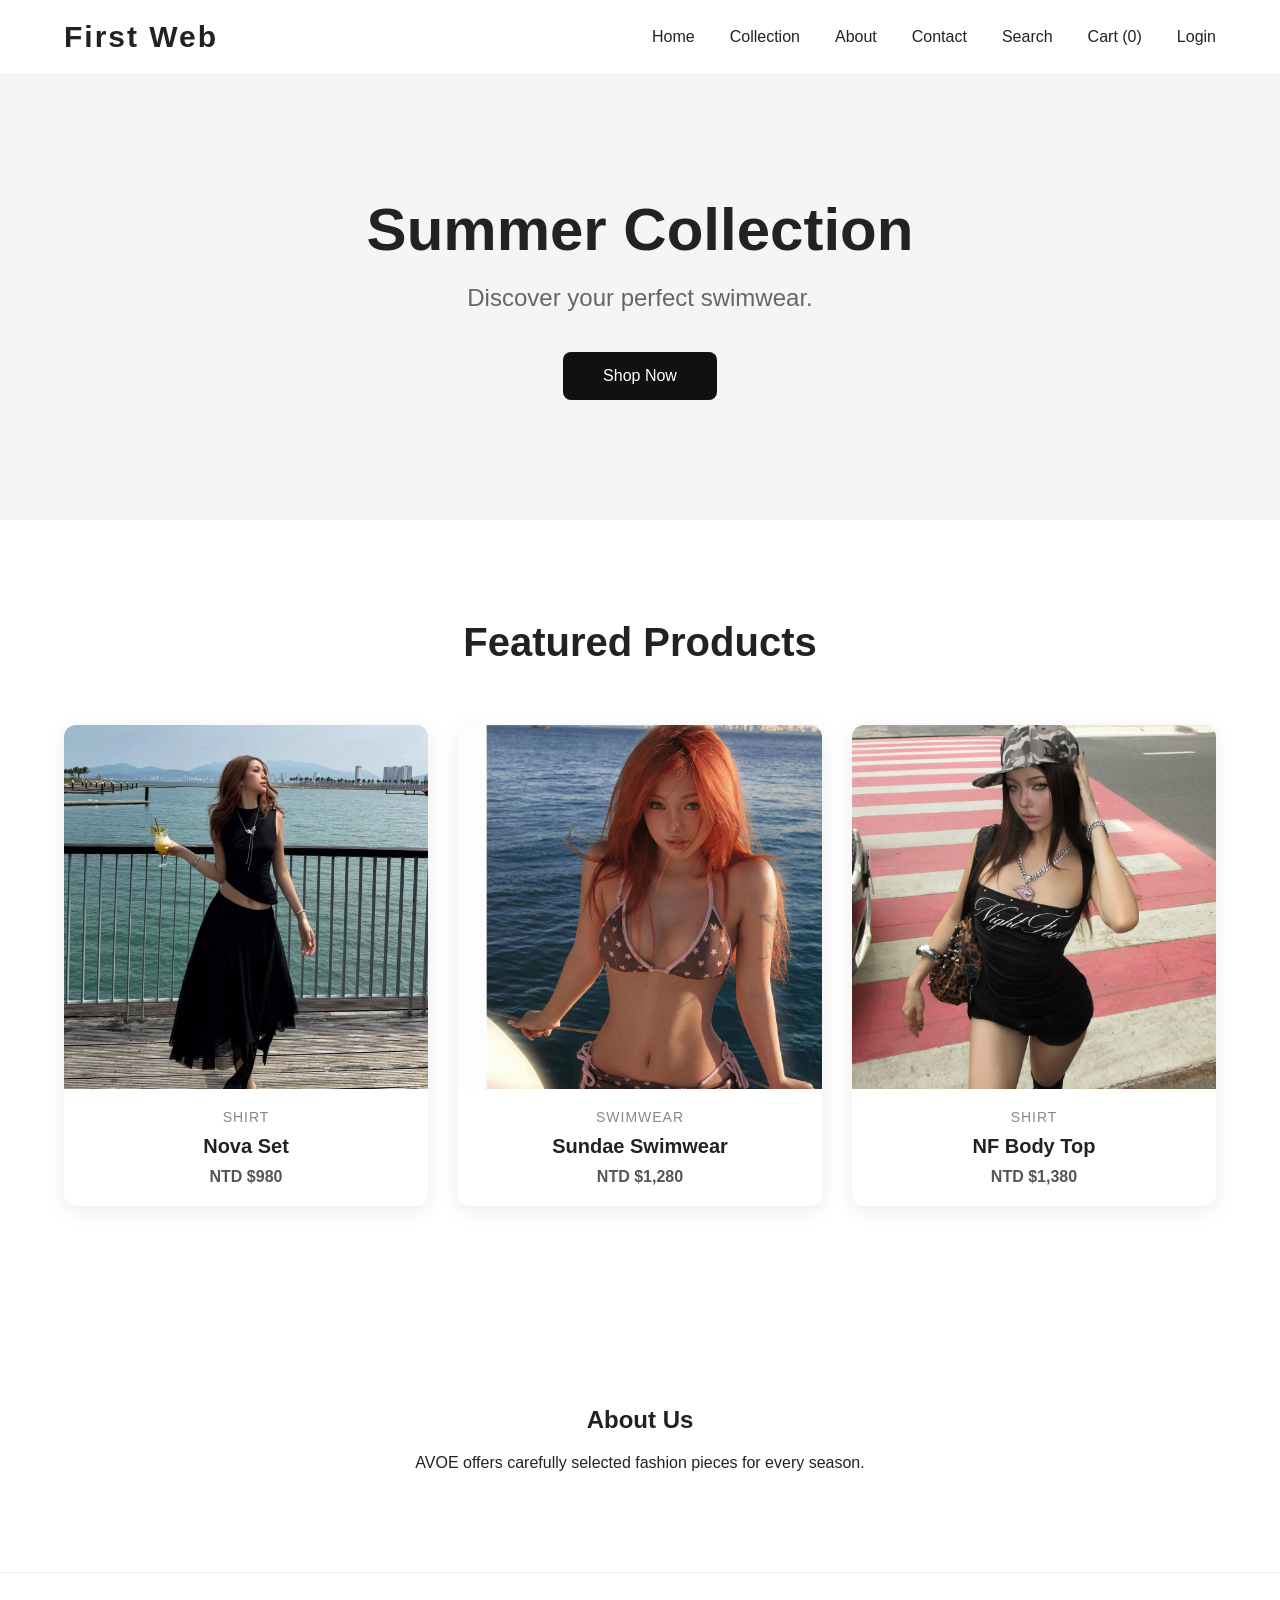
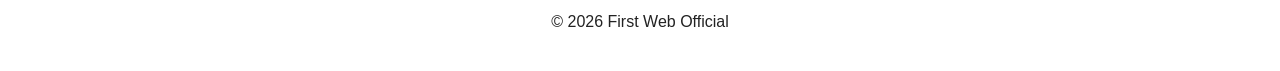
<file: index.html>
<!DOCTYPE html>
<html lang="en">

<head>
	<meta charset="UTF-8">
	<meta name="viewport" content="width=device-width, initial-scale=1.0">

	<title>AVOE Redesign</title>

	<link rel="stylesheet" href="./css/style.css">
</head>

<body>
	<!-- ================= Header ================= -->
	<header class="header">
		<div class="container header-container">
			<div class="logo">
				First Web
			</div>

			<button
				class="menu-toggle"
				type="button"
				aria-label="Toggle navigation menu"
				aria-expanded="false"
			>
				<span></span>
				<span></span>
				<span></span>

			</button>

			<nav class="navbar">
				<ul class="nav-links">
					<li><a href="./index.html">Home</a></li>

					<li><a href="./collection.html">Collection</a></li>

					<li><a href="#about">About</a></li>

					<li><a href="#contact">Contact</a></li>

					<li><a href="./search.html">Search</a></li>

					<li>
						<a href="./cart.html">
							Cart (<span id="cart-count">0</span>)
						</a>
					</li>
					<li><a href="#login">Login</a></li>
				</ul>
			</nav>
		</div>
	</header>

	<!-- ================= Main ================= -->
	<main>
		<!-- Hero -->
		<section id="hero">
			<div class="container hero-container">
				<div class="hero-content">
					<h1>Summer Collection</h1>
					<p>
						Discover your perfect swimwear.
					</p>
					<a href="./collection.html" class="btn">
						Shop Now
					</a>
				</div>
			</div>
		</section>

		<!-- Featured -->
		<section id="featured">
			<div class="container">
				<h2>Featured Products</h2>
				<div class="product-grid" id="product-grid">

				</div>
			</div>
		</section>

		<!-- About -->
		<section id="about">
			<div class="container">
				<h2>About Us</h2>
				<p>
					AVOE offers carefully selected fashion pieces for every season.
				</p>
			</div>
		</section>
	</main>

	<!-- ================= Footer ================= -->
	<footer>
		<p>
			© 2026 First Web Official
		</p>

	</footer>
	<script type= "module" src="./js/main.js"></script>

</body>

</html>
</file>
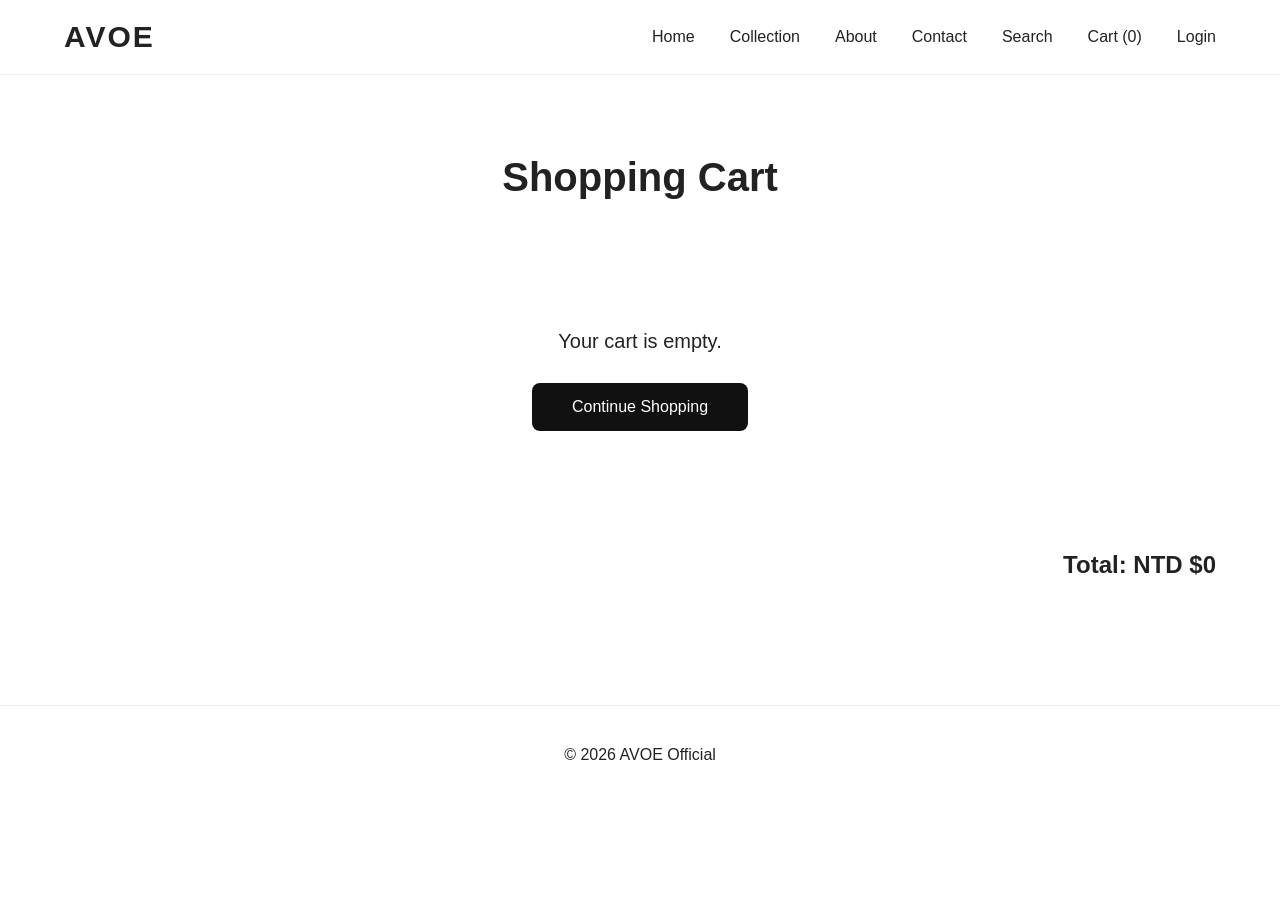
<file: cart.html>
<!DOCTYPE html>
<html lang="en">

<head>
	<meta charset="UTF-8">
	<meta name="viewport" content="width=device-width, initial-scale=1.0">

	<title>Cart | AVOE</title>

	<link rel="stylesheet" href="./css/style.css">
</head>

<body>
	<header class="header">
		<div class="container header-container">
			<a href="./index.html" class="logo">
				AVOE
			</a>

			<button
				class="menu-toggle"
				type="button"
				aria-label="Toggle navigation menu"
				aria-expanded="false"
			>
				<span></span>
				<span></span>
				<span></span>
			</button>
			
			<nav class="navbar">
				<ul class="nav-links">
					<li><a href="./index.html">Home</a></li>
					<li><a href="./collection.html">Collection</a></li>
					<li><a href="#">About</a></li>
					<li><a href="#">Contact</a></li>
					<li><a href="./search.html">Search</a></li>
					<li><a href="./cart.html">Cart (<span id="cart-count">0</span>) </a></li>
					<li><a href="#">Login</a></li>
				</ul>
			</nav>
		</div>
	</header>

	<main>
		<section class="cart-section">
			<div class="container">
				<h1 class="cart-title">
					Shopping Cart
				</h1>
				<div id="cart-items">
					<!-- JavaScript 產生商品 -->
				</div>
				<div class="cart-summary">
					<p>
						Total:
						<span id="cart-total">
							NTD $0
						</span>
					</p>
				</div>
			</div>
		</section>
	</main>

	<footer>
		<p>© 2026 AVOE Official</p>
	</footer>

	<script type="module" src="./js/cart.js"></script>

</body>

</html>
</file>
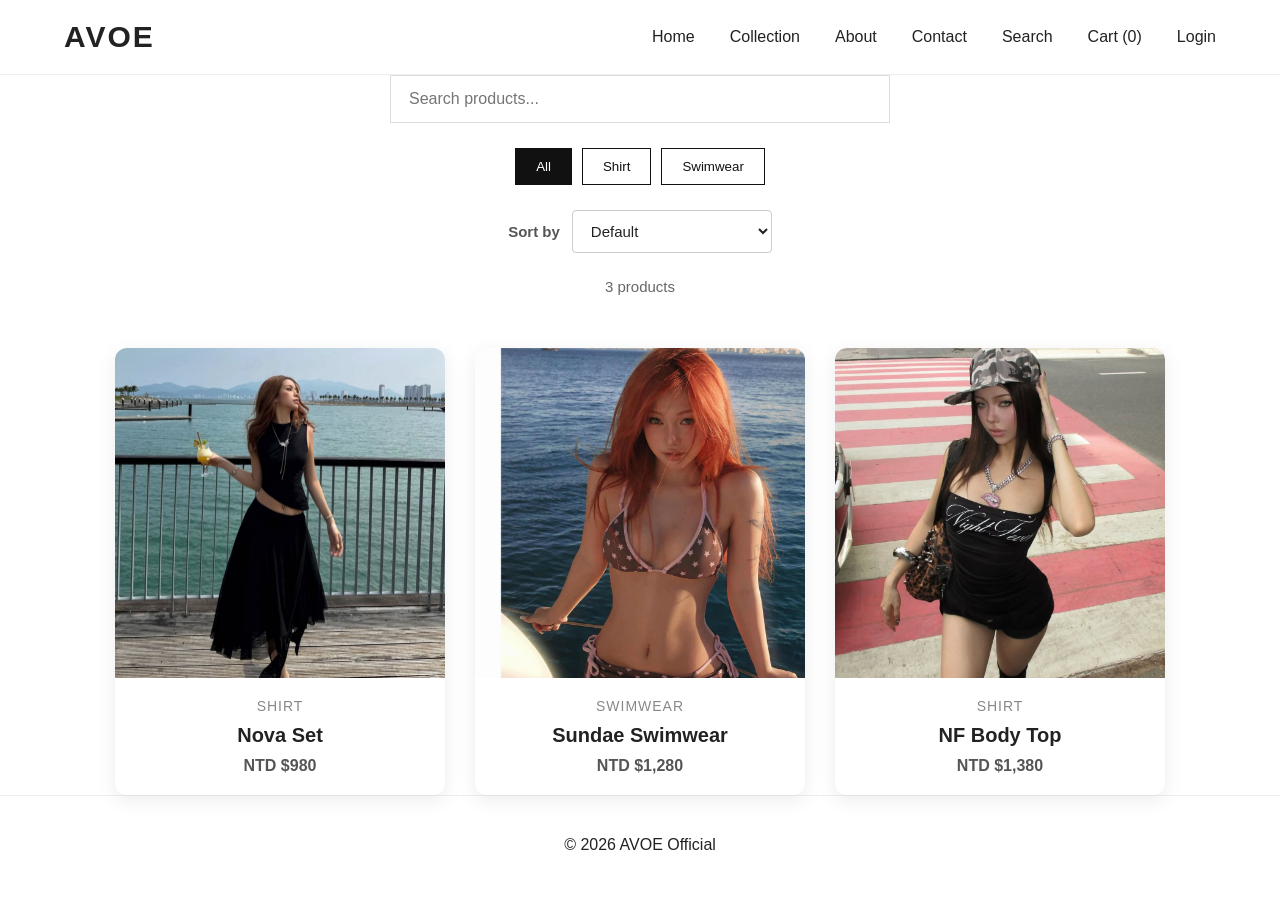
<file: collection.html>
<!DOCTYPE html>
<html lang="en">

<head>
	<meta charset="UTF-8">
	<meta name="viewport" content="width=device-width, initial-scale=1.0">

	<title>Collection | AVOE</title>

	<link rel="stylesheet" href="./css/style.css">
</head>

<body>

	<header class="header">
		<div class="container header-container">

			<a href="./index.html" class="logo">
				AVOE
			</a>
			<button
				class="menu-toggle"
				type="button"
				aria-label="Toggle navigation menu"
				aria-expanded="false"
			>
				<span></span>
				<span></span>
				<span></span>

			</button>
			<nav class="navbar">
				<ul class="nav-links">

					<li>
						<a href="./index.html">Home</a>
					</li>

					<li>
						<a href="./collection.html">Collection</a>
					</li>

					<li>
						<a href="#">About</a>
					</li>

					<li>
						<a href="#">Contact</a>
					</li>

					<li>
						<a href="./search.html">Search</a>
					</li>

					<li>
						<a href="./cart.html">
							Cart (<span id="cart-count">0</span>)
						</a>
					</li>

					<li>
						<a href="#">Login</a>
					</li>

				</ul>
			</nav>

		</div>
	</header>

	<main>

		<div class="collection-controls">

			<input
				type="search"
				id="search-input"
				placeholder="Search products..."
				aria-label="Search products"
			>

			<div
				class="category-filters"
				aria-label="Product categories"
			>
				<button
					type="button"
					class="filter-btn active"
					data-category="All"
				>
					All
				</button>

				<button
					type="button"
					class="filter-btn"
					data-category="Shirt"
				>
					Shirt
				</button>

				<button
					type="button"
					class="filter-btn"
					data-category="Swimwear"
				>
					Swimwear
				</button>
			</div>

			<div class="collection-sort">
				<label for="sort-select">
					Sort by
				</label>

				<select id="sort-select">
					<option value="default">
						Default
					</option>

					<option value="price-low-high">
						Price: Low to High
					</option>

					<option value="price-high-low">
						Price: High to Low
					</option>

					<option value="name-a-z">
						Name: A to Z
					</option>
				</select>
			</div>

			<p
				id="collection-status"
				class="collection-status"
				aria-live="polite"
			></p>

		</div>
		<div
			class="product-grid"
			id="collection-grid"
		>
		</div>

		</section>

	</main>

	<footer>
		<p>© 2026 AVOE Official</p>
	</footer>

	<script type="module" src="./js/collection.js"></script>

</body>

</html>
</file>
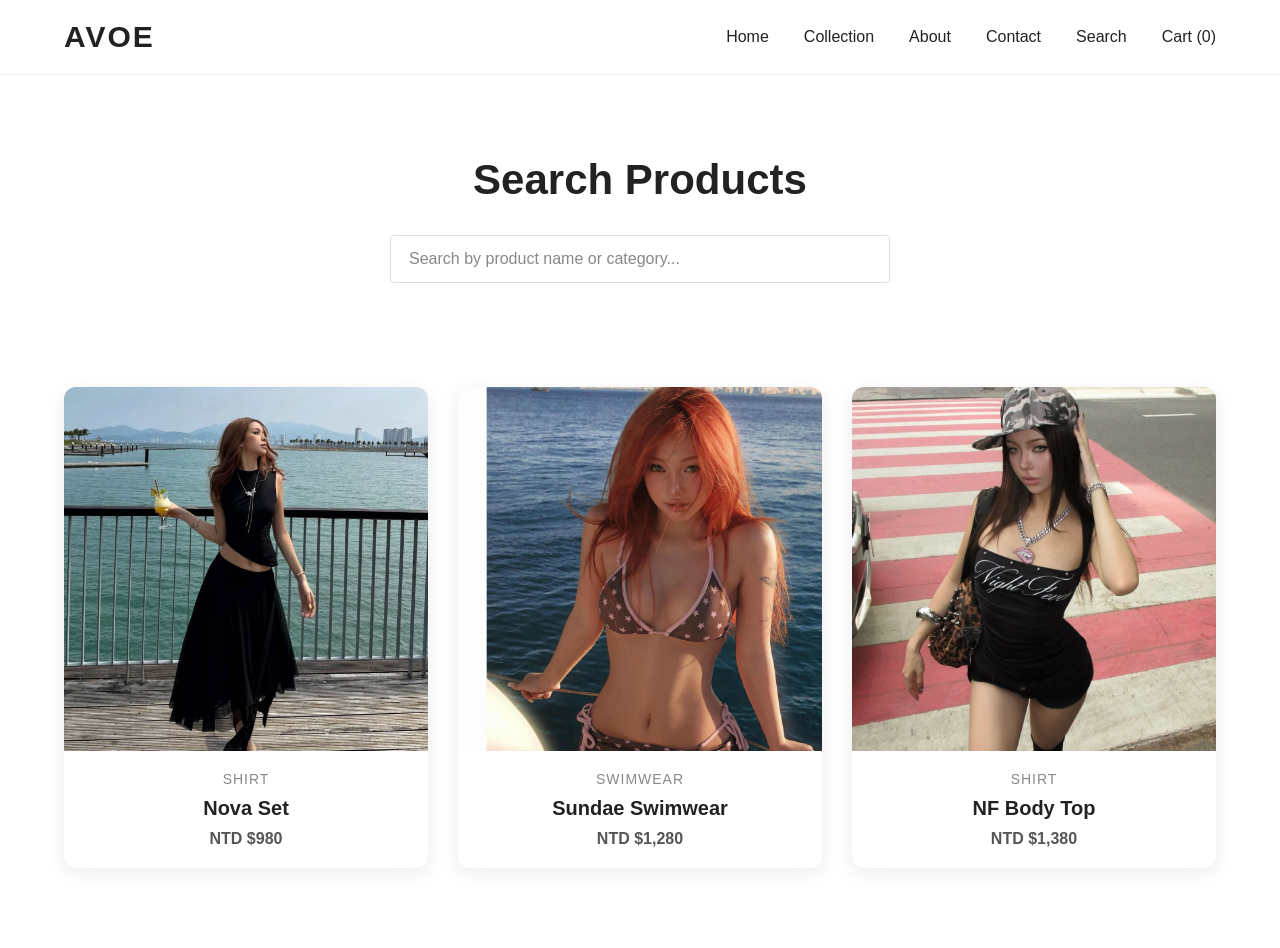
<file: search.html>
<!DOCTYPE html>
<html lang="en">

<head>
	<meta charset="UTF-8">
	<meta name="viewport" content="width=device-width, initial-scale=1.0">

	<title>Search | AVOE</title>

	<link rel="stylesheet" href="./css/style.css">
</head>

<body>
	<header class="header">
		<div class="container header-container">
			<a href="./index.html" class="logo">
				AVOE
			</a>

			<button
				class="menu-toggle"
				type="button"
				aria-label="Toggle navigation menu"
				aria-expanded="false"
			>
				<span></span>
				<span></span>
				<span></span>
			</button>

			<nav class="navbar">
				<ul class="nav-links">
					<li><a href="./index.html">Home</a></li>
					<li><a href="./collection.html">Collection</a></li>
					<li><a href="#">About</a></li>
					<li><a href="#">Contact</a></li>
					<li><a href="./search.html">Search</a></li>
					<li>
						<a href="./cart.html">
							Cart (<span id="cart-count">0</span>)
						</a>
					</li>
				</ul>
			</nav>
		</div>
	</header>

	<main class="search-page">
		<div class="container">
			<div class="search-header">
				<h1>Search Products</h1>

				<label for="search-input" class="visually-hidden">
					Search products
				</label>

				<input
					type="search"
					id="search-input"
					class="search-input"
					placeholder="Search by product name or category..."
					autocomplete="off"
				>
			</div>

			<p id="search-status" class="search-status"></p>

			<div id="search-results" class="product-grid"></div>
		</div>
	</main>

	<script type="module" src="./js/search.js"></script>
</body>

</html>
</file>
<file: css/style.css>
/* Global setting */
*{
	margin:0;
	padding:0;
	box-sizing:border-box;
}

body{
	font-family:Arial, Helvetica, sans-serif;
	color:#222;
	background:#fff;
}

img{
	display:block;
	width:100%;
}

a{
	text-decoration:none;
	color:inherit;
}

ul{
	list-style:none;
}

html{
	scroll-behavior:smooth;
}

/* container */
.container{
	width:90%;
	max-width:1200px;
	margin:auto;
}

/* header */
.header{
	border-bottom:1px solid #eee;
}

.header-container{
	display:flex;
	justify-content:space-between;
	align-items:center;
	padding:20px 0;
}

.logo{
	font-size:30px;
	font-weight:bold;
	letter-spacing:2px;
}

.nav-links{
	display:flex;
	gap:35px;
}

.nav-links a{
	transition:.3s;
}

.nav-links a:hover{
	color:#777;
}

/* hero */
#hero{
	background:#f5f5f5;
	padding:120px 0;
}

.hero-container{
	display:flex;
	justify-content:center;
}

.hero-content{
	text-align:center;
	max-width:700px;
}

.hero-content h1{
	font-size:60px;
	margin-bottom:20px;
}

.hero-content p{
	font-size:24px;
	color:#666;
	margin-bottom:40px;
}

/* botton */
.btn{
	display:inline-block;
	padding:15px 40px;
	background:#111;
	color:white;
	border-radius:8px;
	transition:.3s;
}

.btn:hover{
	background:#333;
}

/* featured */
#featured{
	padding:100px 0;
}

#featured h2{
	text-align:center;
	font-size:40px;
	margin-bottom:60px;
}

/* product card */
.product-grid{
	display:grid;
	grid-template-columns:repeat(3,1fr);
	gap:30px;
}

.product-card{
	background:white;
	border-radius:12px;
	overflow:hidden;
	box-shadow:0 5px 20px rgba(0,0,0,.08);
	transition:.3s;
}

.product-card:hover{
	transform:translateY(-8px);
}

.product-card img{
	aspect-ratio:1/1;
	object-fit:cover;
}

.product-category{
	font-size:14px;
	color:#888;
	letter-spacing:1px;
	text-transform:uppercase;
}

.product-card .product-category{
	text-align:center;
	margin-top:20px;
}

.product-title{
	text-align:center;
	margin:10px 0;
	font-size:20px;
}

.product-price{
	color:#555;
	font-weight:bold;
}

.product-card .product-price{
	text-align:center;
	margin-bottom:20px;
	font-size:16px;
}

#about{
	padding:100px 0;
	text-align:center;
}

#about h2{
	margin-bottom:20px;
}

footer{
	padding:40px;
	text-align:center;
	border-top:1px solid #eee;
}

/* ===================================================
   Product Detail Page
=================================================== */

.product-page{
	display:grid;
	grid-template-columns:1fr 1fr;
	gap:60px;
	align-items:center;
	padding:60px 0;
}

.product-image img{
	width:100%;
	border-radius:12px;
	display:block;
}

.product-info{
	display:flex;
	flex-direction:column;
	gap:20px;

}

.product-info h1{
	font-size:42px;
}

.product-info .product-price{
	text-align:left;
	margin-bottom:0;
	font-size:30px;
	color:#222;
}

.product-info .product-category{
	text-align:left;
	margin-top:0;
	letter-spacing:2px;
}

.product-description{
	color:#666;
	line-height:1.8;
}

/* ===================================================
   Product Options
=================================================== */

.product-options{
	display:flex;
	flex-direction:column;
	gap:24px;
}

.product-option-group{
	display:flex;
	flex-direction:column;
	gap:12px;
}

.option-label{
	font-size:16px;
	font-weight:bold;
	color:#222;
}

.size-options,
.color-options{
	display:flex;
	flex-wrap:wrap;
	gap:10px;
}


/* ================= Size Buttons ================= */
.size-option{
	width:48px;
	height:48px;
	padding:0;
	border:1px solid #bbb;
	border-radius:10px;
	background:white;
	color:#222;
	font-family:inherit;
	font-size:15px;
	font-weight:bold;
	cursor:pointer;
	transition:
		border-color .2s ease,
		background-color .2s ease,
		color .2s ease,
		transform .2s ease;
}

.size-option:hover{
	border-color:#222;
	transform:translateY(-2px);
}

.size-option.active{
	border-color:#111;
	background:#111;
	color:white;
}

.size-option:focus-visible{
	outline:2px solid #222;
	outline-offset:3px;
}


/* ================= Color Buttons ================= */
.color-option{
	width:44px;
	height:44px;
	padding:4px;
	border:2px solid transparent;
	border-radius:10px;
	background:white;
	cursor:pointer;
	transition:
		border-color .2s ease,
		transform .2s ease;
}

.color-option:hover{
	transform:translateY(-2px);
}

.color-option.active{
	border-color:#111;
}

.color-option:focus-visible{
	outline:2px solid #222;
	outline-offset:3px;
}

.color-swatch{
	display:block;
	width:100%;
	height:100%;
	border:1px solid #ccc;
	border-radius:6px;
}

/* 隱藏顏色名稱，按鈕仍有 aria-label */

.color-name{
	display:none;
}

/* ================= Option Error ================= */

.option-error{
	min-height:20px;
	margin:0;
	color:#c62828;
	font-size:14px;
}

/* Quantity */
.quantity-selector{
	display:flex;
	align-items:center;
	gap:20px;
	margin:20px 0;
}

.quantity-selector button{
	width:40px;
	height:40px;
	border:none;
	border-radius:10px;
	background:#111;
	color:white;
	font-size:20px;
	cursor:pointer;
	transition:.3s;
}

/* 只有 disabled 的按鈕才變灰 */
.quantity-selector button:disabled{
	opacity:.4;
	cursor:not-allowed;
}

/* 只有可以使用的按鈕才有 hover */
.quantity-selector button:not(:disabled):hover{
	background:#444;
}

.quantity-selector span{
	font-size:22px;
	font-weight:bold;
}

/* Add Cart */
.add-cart-btn{
	width:220px;
	padding:16px;
	background:#111;
	color:white;
	border:none;
	border-radius:10px;
	cursor:pointer;
	font-size:16px;
	transition:.3s;
}

.add-cart-btn:hover{
	background:#444;
}

/* ===================================================
   Cart Page
=================================================== */

.cart-section{
	padding:80px 0;
	min-height:70vh;
}

.cart-title{
	font-size:40px;
	margin-bottom:50px;
	text-align:center;
}

.cart-item{
	display:grid;
	grid-template-columns:180px 1fr;
	gap:30px;
	padding:30px 0;
	border-bottom:1px solid #eee;
}

.cart-item-image img{
	aspect-ratio:1/1;
	object-fit:cover;
	border-radius:8px;
}

.cart-item-info{
	display:flex;
	flex-direction:column;
	align-items:flex-start;
	justify-content:center;
	gap:15px;
}

.cart-item-info h2{
	font-size:22px;
}

.cart-item-options{
	display:flex;
	flex-wrap:wrap;
	gap:8px;
}

.cart-item-option{
	padding:6px 10px;
	border:1px solid #ddd;
	border-radius:6px;
	background-color:#f7f7f7;
	color:#555;
	font-size:14px;
}

.cart-item-option span{
	color:#222;
	font-weight:bold;
}

.cart-quantity{
	display:flex;
	align-items:center;
	gap:15px;
}

.cart-quantity button{
	width:36px;
	height:36px;
	border:1px solid #ddd;
	border-radius:10px;
	background:white;
	cursor:pointer;
	font-size:18px;
}

.remove-cart-item{
	border:none;
	background:none;
	text-decoration:underline;
	color:#777;
	cursor:pointer;
}

.cart-summary{
	display:flex;
	justify-content:flex-end;
	margin-top:40px;
	font-size:24px;
	font-weight:bold;
}

.empty-cart{
	text-align:center;
	padding:80px 0;
}

.empty-cart p{
	font-size:20px;
	margin-bottom:30px;
}

/* ===================================================
   Collection Page
=================================================== */
/* 限制 Collection 商品區域寬度 */
#collection-grid{
	width:100%;
	max-width:1050px;
	margin-left:auto;
	margin-right:auto;
}

.collection-section{
	padding:80px 0;
	min-height:70vh;
}

.collection-title{
	text-align:center;
	font-size:42px;
	margin-bottom:40px;
}

.collection-controls{
	display:flex;
	flex-direction:column;
	align-items:center;
	gap:25px;
	margin-bottom:50px;
}

#search-input{
	width:100%;
	max-width:500px;
	padding:14px 18px;
	border:1px solid #ddd;
	font-size:16px;
	outline:none;
}

#search-input:focus{
	border-color:#111;
}

.category-filters{
	display:flex;
	flex-wrap:wrap;
	justify-content:center;
	gap:10px;
}

.filter-btn{
	padding:10px 20px;
	border:1px solid #111;
	background:white;
	color:#111;
	cursor:pointer;
	transition:.3s;
}

.filter-btn:hover,
.filter-btn.active{
	background:#111;
	color:white;
}

/* Collection Sort */

.collection-sort{
	display:flex;
	align-items:center;
	gap:12px;
}

.collection-sort label{
	color:#555;
	font-size:15px;
	font-weight:bold;
}

.collection-sort select{
	min-width:200px;
	padding:11px 38px 11px 14px;
	border:1px solid #ccc;
	border-radius:4px;
	background-color:white;
	color:#222;
	font-family:inherit;
	font-size:15px;
	cursor:pointer;
	transition:
		border-color .3s ease,
		box-shadow .3s ease;
}

.collection-sort select:hover{
	border-color:#777;
}

.collection-sort select:focus{
	border-color:#111;
	box-shadow:0 0 0 3px rgba(0,0,0,.1);
	outline:none;
}

/* Collection Result Count */

.collection-status{
	min-height:20px;
	color:#666;
	font-size:15px;
	text-align:center;
}

.no-products{
	grid-column:1 / -1;
	text-align:center;
	padding:80px 0;
	color:#777;
}
.menu-toggle{
	display:none;
	background:none;
	border:none;
	cursor:pointer;
	padding:5px;
}

.menu-toggle span{
	display:block;
	width:25px;
	height:2px;
	background:#222;
	margin:5px 0;
	transition:.3s;
}

.menu-toggle.active span:nth-child(1){
	transform:translateY(7px) rotate(45deg);
}

.menu-toggle.active span:nth-child(2){
	opacity:0;
}

.menu-toggle.active span:nth-child(3){
	transform:translateY(-7px) rotate(-45deg);
}

/* ================= Search Page ================= */

.search-page {
	padding: 80px 0;
	min-height: 70vh;
}

.search-header {
	max-width: 700px;
	margin: 0 auto 50px;
	text-align: center;
}

.search-header h1 {
	margin-bottom: 30px;
	font-size: 42px;
	line-height: 1.2;
}

.search-input {
	width: 100%;
	padding: 16px 20px;
	border: 1px solid #cccccc;
	border-radius: 4px;
	background-color: #ffffff;
	font-family: inherit;
	font-size: 16px;
	color: #222222;
	transition:
		border-color 0.3s ease,
		box-shadow 0.3s ease;
}

.search-input::placeholder {
	color: #888888;
}

.search-input:focus {
	border-color: #222222;
	box-shadow: 0 0 0 3px rgb(0 0 0 / 10%);
	outline: none;
}

.search-status {
	min-height: 24px;
	margin-bottom: 30px;
	color: #666666;
	font-size: 15px;
	text-align: center;
}

/* 隱藏文字，但仍保留給螢幕使用 */
.visually-hidden {
	position: absolute;
	width: 1px;
	height: 1px;
	padding: 0;
	margin: -1px;
	overflow: hidden;
	clip: rect(0, 0, 0, 0);
	white-space: nowrap;
	border: 0;
}

/* ================= Product Image Gallery ================= */

.product-image {
	min-width: 0;
}

.main-image-wrapper {
	width: 100%;
	aspect-ratio: 4 / 5;
	overflow: hidden;
	background-color: #f5f5f5;
}

.main-image-wrapper img {
	display: block;
	width: 100%;
	height: 100%;
	object-fit: cover;
}

.product-thumbnails {
	display: grid;
	grid-template-columns: repeat(5, minmax(0, 1fr));
	gap: 10px;
	margin-top: 12px;
}

.thumbnail-button {
	padding: 0;
	overflow: hidden;
	border: 2px solid transparent;
	background: none;
	aspect-ratio: 4 / 5;
	cursor: pointer;
	opacity: 0.65;
	transition:
		border-color 0.3s ease,
		opacity 0.3s ease;
}

.thumbnail-button img {
	display: block;
	width: 100%;
	height: 100%;
	object-fit: cover;
}

.thumbnail-button:hover {
	opacity: 1;
}

.thumbnail-button.active {
	border-color: #222222;
	opacity: 1;
}

.thumbnail-button:focus-visible {
	outline: 2px solid #222222;
	outline-offset: 3px;
}

/* responvise change */
@media (max-width:992px){
	.product-grid{
		grid-template-columns:repeat(2,1fr);
	}
	#collection-grid{
		max-width:720px;
	}
}

@media (max-width:768px){

	.header-container{
		position:relative;
		flex-direction:row;
		justify-content:space-between;
		align-items:center;
	}

	.menu-toggle{
		display:block;
	}

	.navbar{
		display:none;
		position:absolute;
		top:100%;
		left:0;
		width:100%;
		background:#fff;
		border-top:1px solid #eee;
		z-index:1000;
	}

	.navbar.active{
		display:block;
	}

	.nav-links{
		flex-direction:column;
		align-items:center;
		gap:0;
		padding:20px 0;
	}

	.nav-links li{
		width:100%;
		text-align:center;
	}

	.nav-links a{
		display:block;
		padding:15px 20px;
	}


	/* 原本其他 Responsive */

	.hero-content h1{
		font-size:clamp(28px, 5vw, 42px);
	}

	.hero-content p{
		font-size:18px;
	}

	#featured h2{
		font-size:clamp(28px, 5vw, 42px);
	}

	.product-grid{
		grid-template-columns:1fr;
	}

	.product-page{
		grid-template-columns:1fr;
		gap:30px;
	}

	.product-info{
		text-align:center;
	}

	.product-info h1{
		font-size:32px;
	}

	.quantity-selector{
		justify-content:center;
	}

	.add-cart-btn{
		margin:0 auto;
	}
	.search-page {
		padding: 50px 0;
	}

	.search-header {
		margin-bottom: 35px;
	}

	.search-header h1 {
		margin-bottom: 20px;
		font-size: 32px;
	}

	.search-input {
		padding: 14px 16px;
		font-size: 16px;
	}

	.search-status {
		margin-bottom: 25px;
	}
	.product-thumbnails {
		display: flex;
		gap: 8px;
		overflow-x: auto;
		padding-bottom: 8px;
		scroll-snap-type: x mandatory;
	}

	.thumbnail-button {
		flex: 0 0 72px;
		scroll-snap-align: start;
	}
	.product-info {
		width: 100%;
		text-align: left;
	}

	.product-info h1,
	.product-info .product-category,
	.product-info .product-price {
		margin-left: 0;
		margin-right: 0;
		text-align: left;
	}

	#collection-grid{
		width:88%;
		max-width:330px;
		margin-left:auto;
		margin-right:auto;
	}

/* ================= Mobile Collection ================= */

	.collection-section{
		padding:50px 0;
	}

	.collection-title{
		font-size:34px;
		margin-bottom:30px;
	}

	/* 控制區不要貼近手機兩側 */

	.collection-controls{
		width:calc(100% - 32px);
		max-width:520px;
		margin:0 auto 40px;
		align-items:flex-start;
		gap:20px;
	}

	/* 搜尋框 */

	#search-input{
		width:100%;
		max-width:none;
		padding:13px 16px;
		border-radius:4px;
	}

	/* 分類改成可橫向滑動 */

	.category-filters{
		width:100%;
		display:flex;
		flex-wrap:nowrap;
		justify-content:flex-start;
		gap:10px;
		overflow-x:auto;
		padding:2px 2px 8px;
		scrollbar-width:none;
	}

	.category-filters::-webkit-scrollbar{
		display:none;
	}

	.filter-btn{
		flex:0 0 auto;
		min-width:auto;
		padding:10px 18px;
		border-radius:999px;
		white-space:nowrap;
	}

	/* 排序選單不再填滿整行 */

	.collection-sort{
		display:flex;
		flex-direction:column;
		align-items:flex-start;
		gap:8px;
	}

	.collection-sort select{
		width:240px;
		max-width:100%;
		min-width:0;
		padding:11px 36px 11px 14px;
	}

	.collection-status{
		width:100%;
		text-align:left;
	}

	/* 商品卡片 */

	#collection-grid{
		width:100%;
		max-width:300px;
		margin-left:auto;
		margin-right:auto;
	}

	/* 顯示完整圖片，不進行裁切 */

	#collection-grid .product-card img{
		width:100%;
		height:auto;
		aspect-ratio:4 / 5;
		object-fit:contain;
		object-position:center;
		background-color:#f5f5f5;
	}
}
</file>
